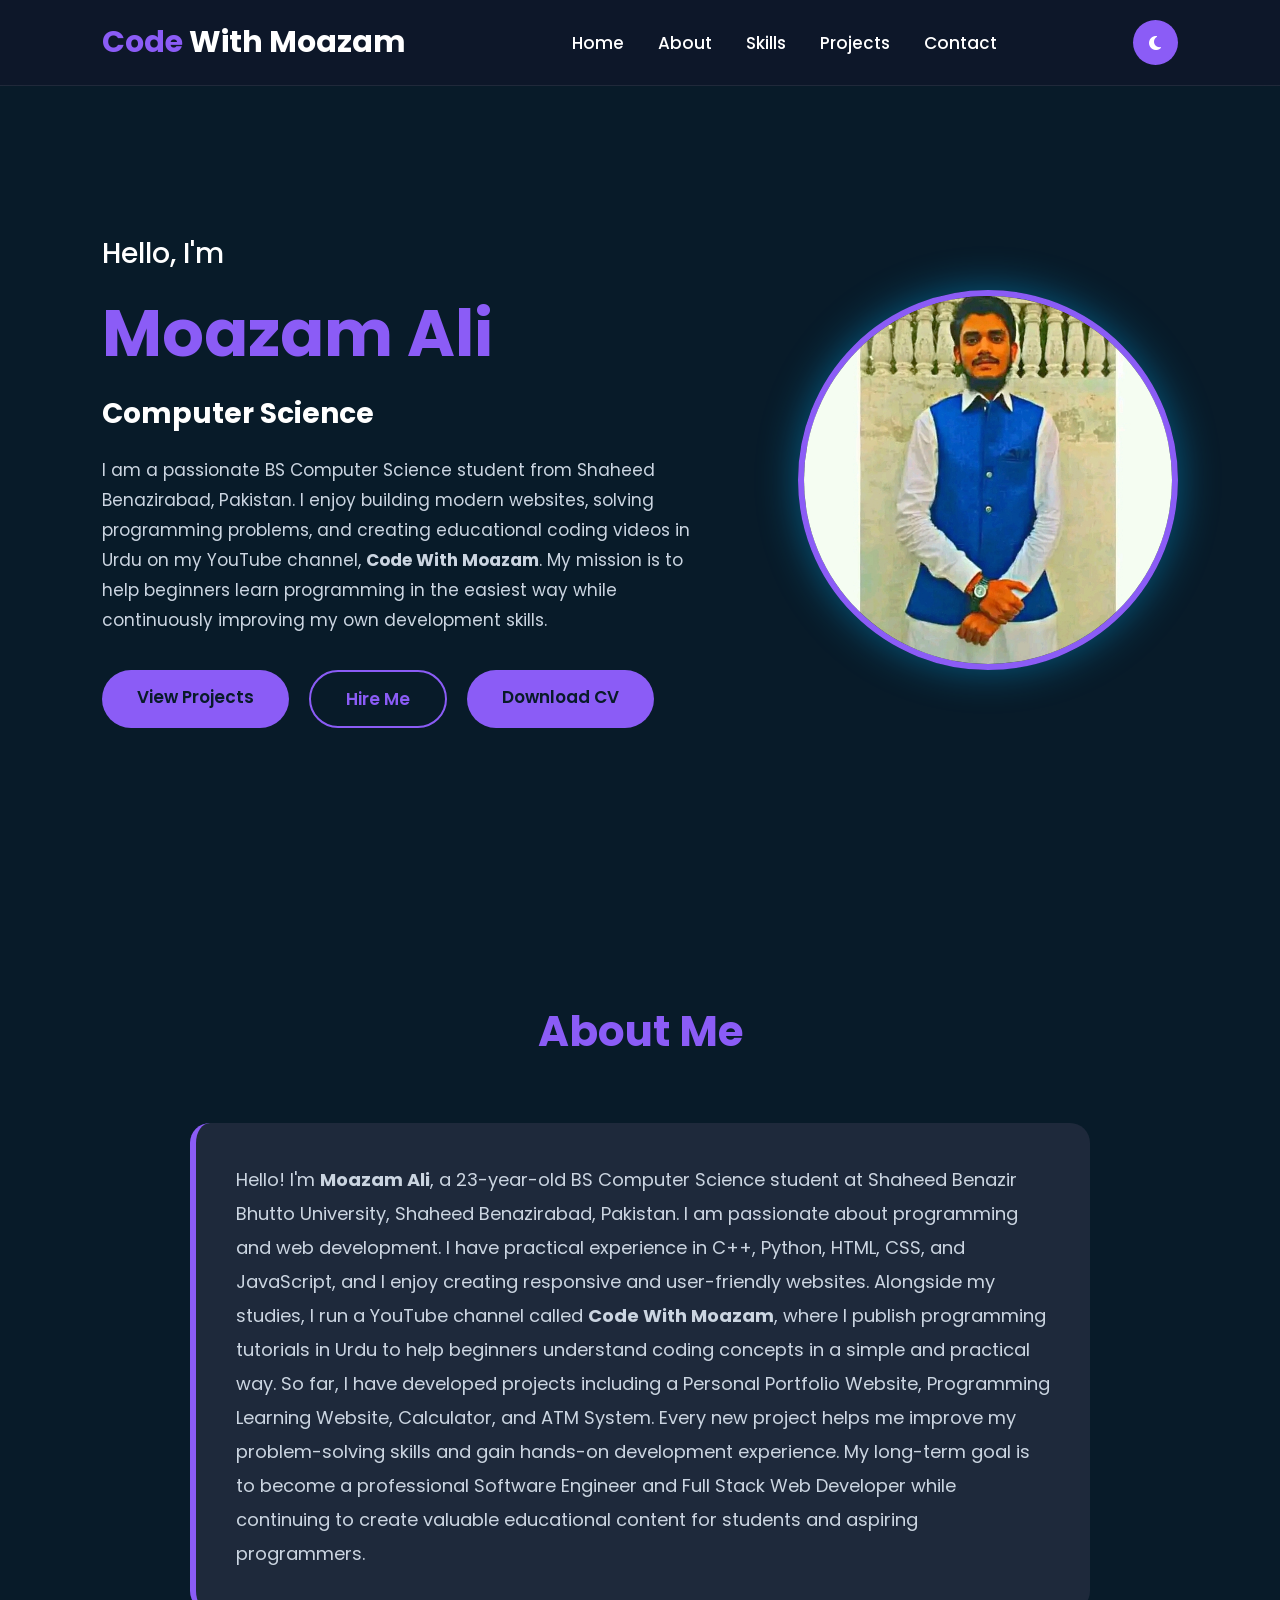
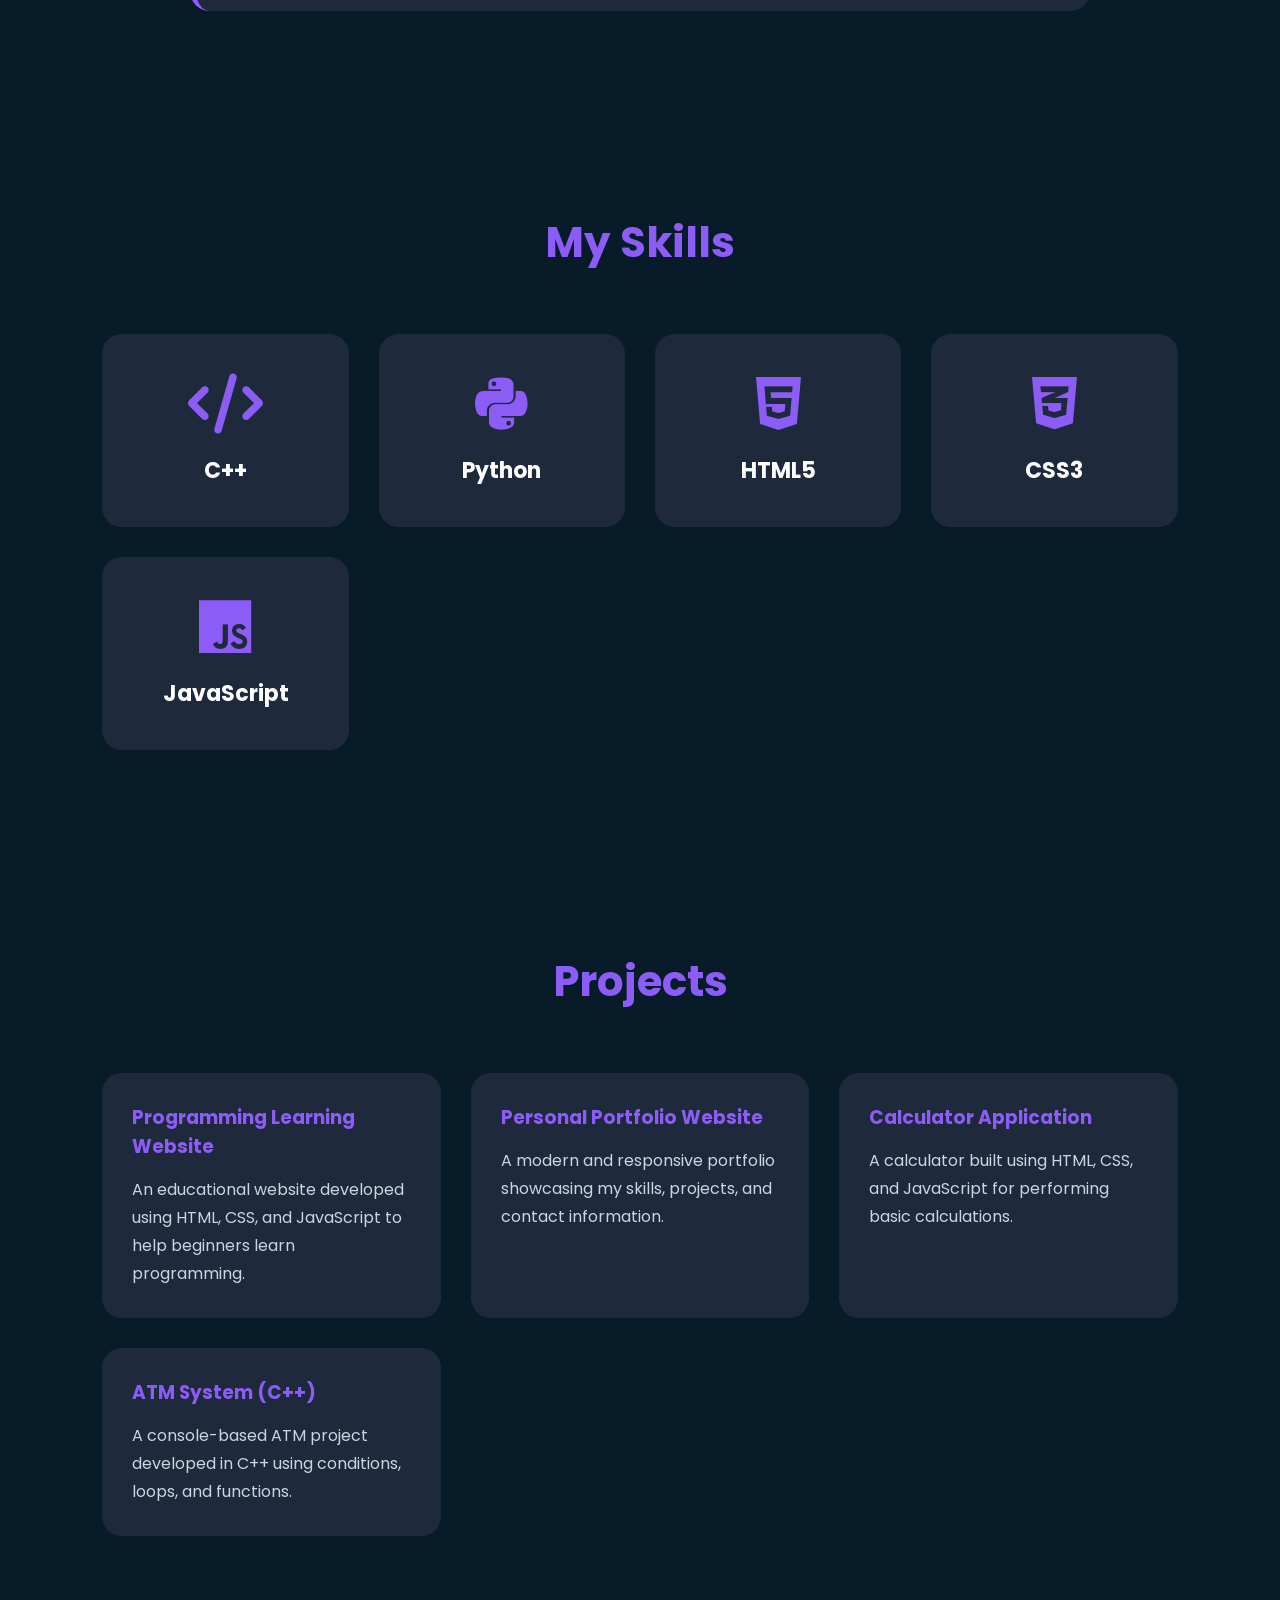
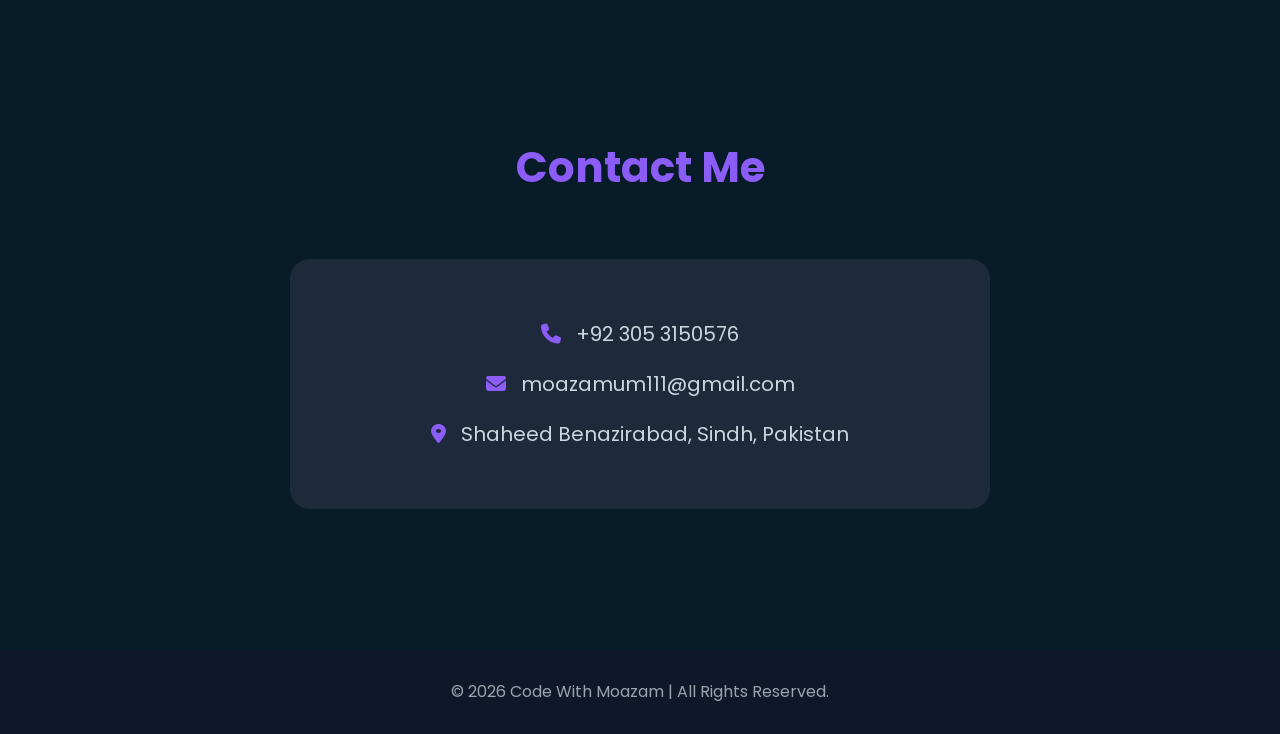
<file: index.html>
<!DOCTYPE html>
<html lang="en">
<head>
    <meta charset="UTF-8">
    <meta name="viewport" content="width=device-width, initial-scale=1.0">
    <title>Moazam Ali | Portfolio</title>

    <link rel="stylesheet" href="2style.css">

    <!-- Font Awesome Icons -->
    <link rel="stylesheet"
    href="https://cdnjs.cloudflare.com/ajax/libs/font-awesome/6.5.2/css/all.min.css">

</head>
<body>

<!-- ================= HEADER ================= -->

<header>

    <div class="logo">
        <span>Code</span> With Moazam
    </div>

    <nav>

        <a href="#home">Home</a>
        <a href="#about">About</a>
        <a href="#skills">Skills</a>
        <a href="#projects">Projects</a>
        <a href="#contact">Contact</a>

    </nav>
    <div class="theme-toggle">
    <i class="fa-solid fa-moon"></i>
</div>
</header>

<!-- ================= HERO ================= -->

<section class="hero" id="home">

    <div class="hero-text">

    <h3>Hello, I'm</h3>

    <h1>Moazam Ali</h1>

    <h2></h2>

        <p>
        I am a passionate BS Computer Science student from Shaheed Benazirabad, Pakistan. I enjoy building modern websites, solving programming problems, and creating educational coding videos in Urdu on my YouTube channel, <b>Code With Moazam</b>. My mission is to help beginners learn programming in the easiest way while continuously improving my own development skills.
        </p>

        <div class="buttons">

            <a href="#projects" class="btn">View Projects</a>

            <a href="#contact" class="btn2">Hire Me</a>
            <a href="CV.pdf" class="btn" download>Download CV</a>
        </div>

    </div>

    <div class="hero-image">

    <img src="profile.jpeg" alt="Profile">

    </div>

</section>

<!-- ================= ABOUT ================= -->

<section id="about">

<h2 class="title">About Me</h2>

<div class="about-box">

<p>
Hello! I'm <b>Moazam Ali</b>, a 23-year-old BS Computer Science student at Shaheed Benazir Bhutto University, Shaheed Benazirabad, Pakistan.

I am passionate about programming and web development. I have practical experience in C++, Python, HTML, CSS, and JavaScript, and I enjoy creating responsive and user-friendly websites.

Alongside my studies, I run a YouTube channel called <b>Code With Moazam</b>, where I publish programming tutorials in Urdu to help beginners understand coding concepts in a simple and practical way.

So far, I have developed projects including a Personal Portfolio Website, Programming Learning Website, Calculator, and ATM System. Every new project helps me improve my problem-solving skills and gain hands-on development experience.

My long-term goal is to become a professional Software Engineer and Full Stack Web Developer while continuing to create valuable educational content for students and aspiring programmers.
</p>

</div>

</section>

<!-- ================= SKILLS ================= -->

<section id="skills">

<h2 class="title">My Skills</h2>

<div class="skill-container">

<div class="skill-card">
<i class="fa-solid fa-code"></i>
<h3>C++</h3>
</div>

<div class="skill-card">
<i class="fa-brands fa-python"></i>
<h3>Python</h3>
</div>

<div class="skill-card">
<i class="fa-brands fa-html5"></i>
<h3>HTML5</h3>
</div>

<div class="skill-card">
<i class="fa-brands fa-css3-alt"></i>
<h3>CSS3</h3>
</div>

<div class="skill-card">
<i class="fa-brands fa-js"></i>
<h3>JavaScript</h3>
</div>

</div>

</section>

<!-- ================= PROJECTS ================= -->

<section id="projects">

<h2 class="title">Projects</h2>

<div class="project-container">

<div class="project-card">
<h3>Programming Learning Website</h3>
<p>
An educational website developed using HTML, CSS, and JavaScript to help beginners learn programming.
</p>
</div>

<div class="project-card">
<h3>Personal Portfolio Website</h3>
<p>
A modern and responsive portfolio showcasing my skills, projects, and contact information.
</p>
</div>

<div class="project-card">
<h3>Calculator Application</h3>
<p>
A calculator built using HTML, CSS, and JavaScript for performing basic calculations.
</p>
</div>

<div class="project-card">
<h3>ATM System (C++)</h3>
<p>
A console-based ATM project developed in C++ using conditions, loops, and functions.
</p>
</div>

</div>

</section>

<!-- ================= CONTACT ================= -->

<section id="contact">

<h2 class="title">Contact Me</h2>

<div class="contact-box">

<p>
<i class="fa-solid fa-phone"></i>
+92 305 3150576
</p>

<p>
<i class="fa-solid fa-envelope"></i>
moazamum111@gmail.com
</p>

<p>
<i class="fa-solid fa-location-dot"></i>
Shaheed Benazirabad, Sindh, Pakistan
</p>

</div>

</section>

<!-- ================= FOOTER ================= -->

<footer>

<p>

© 2026 Code With Moazam | All Rights Reserved.

</p>

</footer>

<script src="2script.js"></script>

</body>
</html>
</file>
<file: 2style.css>
/* =========================
   GOOGLE FONT
========================= */
@import url('https://fonts.googleapis.com/css2?family=Poppins:wght@300;400;500;600;700;800&display=swap');

*{
    margin:0;
    padding:0;
    box-sizing:border-box;
    font-family:'Poppins',sans-serif;
    scroll-behavior:smooth;
}

body{
    background:#081b29;
    color:white;
    overflow-x:hidden;
}
/* =========================
   HEADER
========================= */

header{
    position:fixed;
    top:0;
    left:0;
    width:100%;
    padding:20px 8%;
    display:flex;
    justify-content:space-between;
    align-items:center;
    background:rgba(15,23,42,.92);
    backdrop-filter:blur(15px);
    z-index:1000;
    border-bottom:1px solid rgba(255,255,255,.08);
}

.logo{
    font-size:30px;
    font-weight:700;
    color:#fff;
}

.logo span{
    color:#8b5cf6;
}

nav a{
    color:white;
    text-decoration:none;
    margin-left:30px;
    font-size:17px;
    transition:.3s;
    font-weight:500;
}

nav a:hover{
    color:#8b5cf6;
}

/* =========================
   HERO SECTION
========================= */

.hero{
    width:100%;
    min-height:100vh;

    display:flex;
    justify-content:space-between;
    align-items:center;

    padding:120px 8% 60px;
}

.hero-text{
    width:55%;
}

.hero-text h3{
    font-size:28px;
    font-weight:500;
}

.hero-text h1{
    font-size:65px;
    color:#8b5cf6;
    margin:10px 0;
}

.hero-text h2{
    font-size:28px;
    margin-bottom:20px;
}

.hero-text p{
    color:#cbd5e1;
    line-height:30px;
    font-size:17px;
    margin-bottom:35px;
}

/* =========================
   BUTTONS
========================= */

.buttons{
    display:flex;
    gap:20px;
}

.btn,
.btn2{

    display:inline-block;

    padding:14px 35px;

    border-radius:40px;

    text-decoration:none;

    font-size:17px;

    font-weight:600;

    transition:.4s;

}

.btn{

    background:#8b5cf6;
    color:#081b29;

}

.btn:hover{

    transform:translateY(-6px);
    box-shadow:0 0 25px #8b5cf6;

}

.btn2{

    border:2px solid #8b5cf6;
    color:#8b5cf6;

}

.btn2:hover{

    background:#8b5cf6;
    color:#081b29;

}

/* =========================
   HERO IMAGE
========================= */

.hero-image{

    width:380px;
    height:380px;

    border-radius:50%;

    overflow:hidden;

    border:6px solid #8b5cf6;

    box-shadow:0 0 40px rgba(0,171,240,.45);

}

.hero-image img{

    width:100%;
    height:100%;
    object-fit:cover;

}

/* =========================
   COMMON TITLE
========================= */

.title{

    text-align:center;

    font-size:42px;

    margin-bottom:60px;

    color:#8b5cf6;

}

/* =========================
   ABOUT
========================= */

#about{

    padding:100px 8%;

}

.about-box{

    max-width:900px;

    margin:auto;

    background:#1e293b;

    padding:40px;

    border-radius:20px;

    line-height:34px;

    font-size:18px;

    color:#cbd5e1;

    border-left:6px solid #8b5cf6;

    transition:.4s;

}

.about-box:hover{

    transform:translateY(-8px);

    box-shadow:0 0 30px rgba(0,171,240,.25);

}
/* =========================
   SKILLS
========================= */

#skills{
    padding:100px 8%;
}

.skill-container{
    display:grid;
    grid-template-columns:repeat(auto-fit,minmax(220px,1fr));
    gap:30px;
}

.skill-card{
    background:#1e293b;
    padding:40px 20px;
    border-radius:20px;
    text-align:center;
    transition:.4s;
    cursor:pointer;
}

.skill-card:hover{
    transform:translateY(-12px);
    box-shadow:0 0 25px rgba(0,171,240,.35);
}

.skill-card i{
    font-size:60px;
    color:#8b5cf6;
    margin-bottom:20px;
}

.skill-card h3{
    font-size:22px;
}

/* =========================
   PROJECTS
========================= */

#projects{
    padding:100px 8%;
}

.project-container{
    display:grid;
    grid-template-columns:repeat(auto-fit,minmax(280px,1fr));
    gap:30px;
}

.project-card{
    background:#1e293b;
    padding:30px;
    border-radius:20px;
    transition:.4s;
}

.project-card:hover{
    transform:translateY(-10px);
    box-shadow:0 0 30px rgba(0,171,240,.35);
}

.project-card h3{
    color:#8b5cf6;
    margin-bottom:15px;
}

.project-card p{
    color:#cbd5e1;
    line-height:28px;
}

/* =========================
   CONTACT
========================= */

#contact{
    padding:100px 8%;
}

.contact-box{
    max-width:700px;
    margin:auto;
    background:#1e293b;
    padding:40px;
    border-radius:20px;
    text-align:center;
}

.contact-box p{
    font-size:20px;
    margin:20px 0;
    color:#cbd5e1;
}

.contact-box i{
    color:#8b5cf6;
    margin-right:10px;
}

/* =========================
   FOOTER
========================= */

footer{
    background:#0f172a;
    text-align:center;
    padding:30px;
    margin-top:40px;
}

footer p{
    color:#9ca3af;
}

/* =========================
   SCROLLBAR
========================= */

::-webkit-scrollbar{
    width:10px;
}

::-webkit-scrollbar-track{
    background:#081b29;
}

::-webkit-scrollbar-thumb{
    background:#8b5cf6;
    border-radius:10px;
}

/* =========================
   RESPONSIVE
========================= */

@media(max-width:992px){

.hero{
    flex-direction:column-reverse;
    text-align:center;
}

.hero-text{
    width:100%;
}

.hero-image{
    width:280px;
    height:280px;
    margin-bottom:50px;
}

header{
    flex-direction:column;
    gap:15px;
}

nav{
    display:flex;
    flex-wrap:wrap;
    justify-content:center;
}

nav a{
    margin:8px 12px;
}

.hero-text h1{
    font-size:48px;
}

.hero-text h2{
    font-size:24px;
}

.buttons{
    justify-content:center;
}

}

@media(max-width:600px){

.hero{
    padding-top:160px;
}

.hero-text h1{
    font-size:38px;
}

.hero-text h2{
    font-size:20px;
}

.hero-text p{
    font-size:15px;
    line-height:28px;
}

.title{
    font-size:32px;
}

.btn,
.btn2{
    padding:12px 24px;
    font-size:15px;
}

.hero-image{
    width:220px;
    height:220px;
}

}
/* =========================
   DARK/LIGHT MODE
========================= */

.theme-toggle{
width:45px;
height:45px;
background:#8b5cf6;
display:flex;
justify-content:center;
align-items:center;
border-radius:50%;
cursor:pointer;
transition:.4s;
}

.theme-toggle:hover{
transform:rotate(180deg);
}

.light-mode{
background:#f4f4f4;
color:#111;
}

.light-mode header{
background:white;
}

.light-mode .about-box,
.light-mode .skill-card,
.light-mode .project-card,
.light-mode .contact-box{
background:white;
color:#111;
}

.light-mode p{
color:#444;
}

/* =========================
   FLOATING ANIMATION
========================= */

.hero-image{

animation:float 4s ease-in-out infinite;

}

@keyframes float{

0%{
transform:translateY(0);
}

50%{
transform:translateY(-20px);
}

100%{
transform:translateY(0);
}

}

/* =========================
   GLOW EFFECT
========================= */

.skill-card:hover,
.project-card:hover{

box-shadow:0 0 35px #8b5cf6;

}

/* =========================
   BUTTON GLOW
========================= */

.btn:hover{

box-shadow:0 0 35px #8b5cf6;

}

.btn2:hover{

box-shadow:0 0 35px #8b5cf6;

}
</file>
